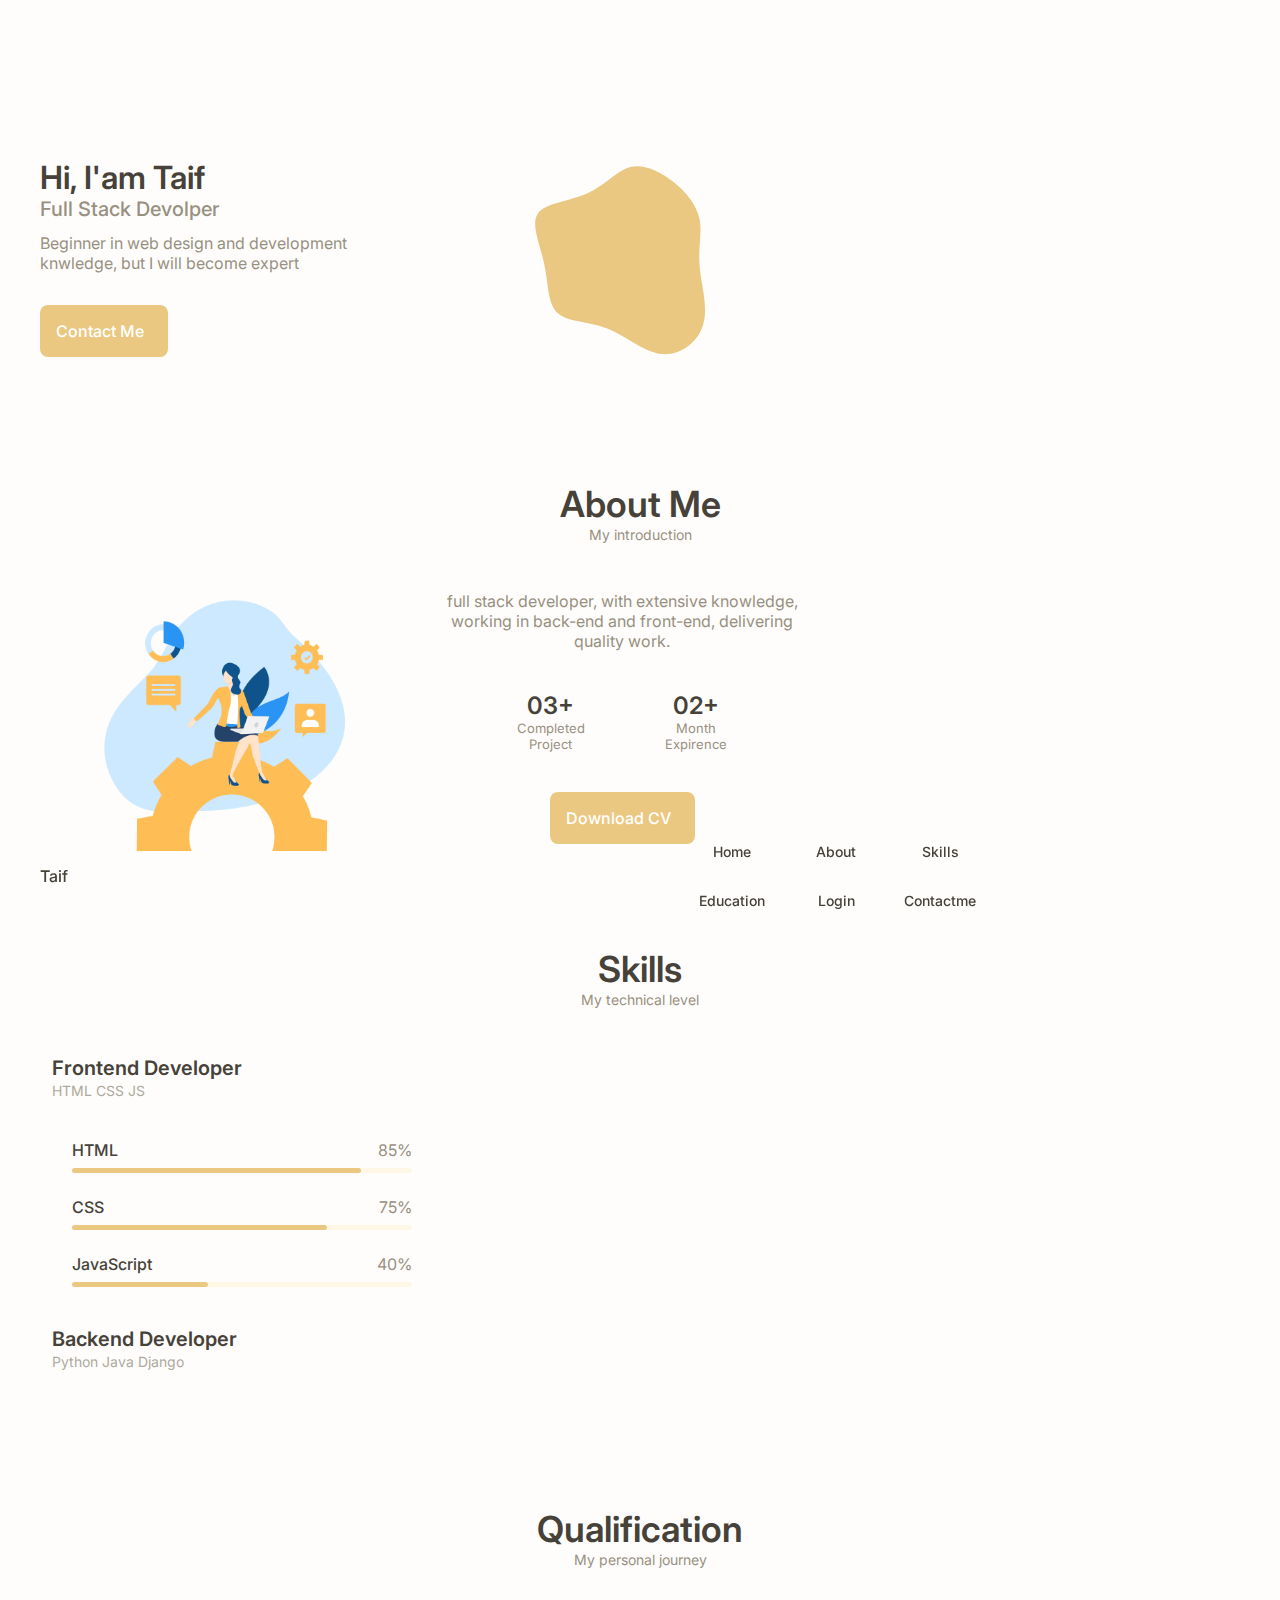
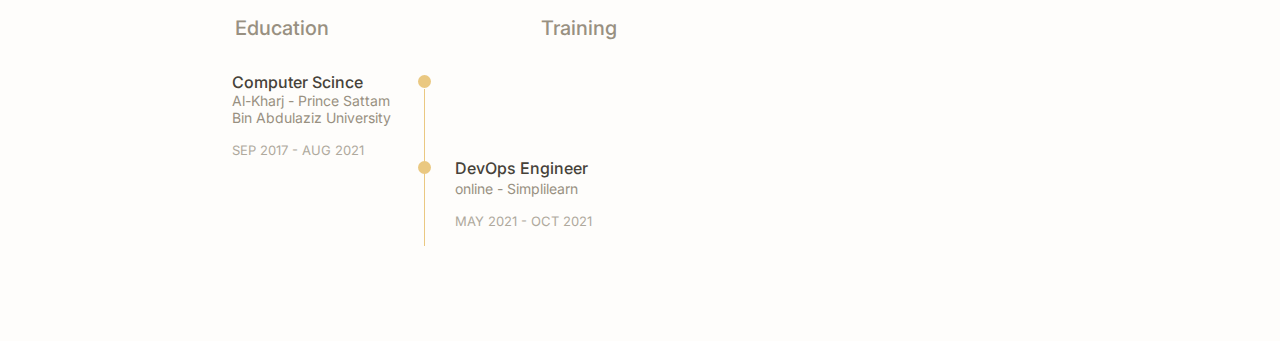
<file: index.html>
<!DOCTYPE html>
<html lang="en">
  <head>
    <meta charset="UTF-8" />
    <meta http-equiv="X-UA-Compatible" content="IE=edge" />
    <meta name="viewport" content="width=device-width, initial-scale=1.0" />
    <link
      rel="stylesheet"
      href="https://unicons.iconscout.com/release/v4.0.0/css/line.css"
    />
    <link rel="stylesheet" href="style.css" />
    <title>Taif Hammad</title>
  </head>
  <body id="index">
    <!--============================= header ================================-->
    <header class="header" id="header">
      <nav class="nav container">
        <a href="" class="nav__logo">Taif</a>
        <div class="nav__menu" id="nav-menu">
          <ul class="nav__list grid">
            <li class="nav__item">
              <a href="#home" class="nav__link">
                <i class="uil uil-estate nav__icon"></i>Home
              </a>
            </li>
            <li class="nav__item">
              <a href="#about" class="nav__link">
                <i class="uil uil-user nav__icon"></i>About
              </a>
            </li>
            <li class="nav__item">
              <a href="#skills" class="nav__link">
                <i class="uil uil-file-info-alt nav__icon"></i>Skills
              </a>
            </li>
            <li class="nav__item">
              <a href="#education" class="nav__link">
                <i class="uil uil-graduation-cap nav__icon"></i>Education
              </a>
            </li>
            <li class="nav__item">
              <a href="register.html" class="nav__link">
                <i class="uil uil-sign-in-alt nav__icon"></i>Login
              </a>
            </li>
            <li class="nav__item">
              <a href="#contact" class="nav__link">
                <i class="uil uil-message nav__icon"></i>Contactme
              </a>
            </li>
          </ul>
          <i class="uil uil-times nav__close" id="nav-close"></i>
        </div>
        <div class="nav__btns">
          <!-- Them change button-->
          <i class="uil uil-moon change-theme" id="theme-button"></i>
          <div class="nav__toggle" id="nav-toggle">
            <i class="uil uil-apps"></i>
          </div>
        </div>
      </nav>
    </header>

    <!--============================= header ================================-->
    <main class="main">
      <section class="home section" id="home">
        <div class="home__container container grid">
          <div class="home__content grid">
            <div class="home__social">
              <a
                href="https://www.linkedin.com/in/taif-hammad/"
                target="_blank"
                class="home__social-icon"
              >
                <i class="uil uil-linkedin-alt"></i>
              </a>
              <a
                href="https://github.com/i-taif"
                target="_blank"
                class="home__social-icon"
              >
                <i class="uil uil-github-alt"></i>
              </a>
            </div>
            <div class="home__img">
              <h1>

              <!--<svg  class="home__blob" viewBox="0 0 200 200" xmlns="http://www.w3.org/2000/svg">
                  <path fill="" d="M14.8,-22.6C27.3,-18.3,51.3,-30.9,52,-30C52.7,-29,30,-14.5,28.7,-0.8C27.4,13,47.4,26,47.2,27.7C47,29.5,26.5,20,15.3,14.5C4.1,9,2,7.5,0.9,6C-0.3,4.5,-0.6,3.1,-8.8,6.8C-17,10.5,-33.1,19.5,-41.6,19.2C-50.1,18.9,-51.1,9.5,-44.2,4C-37.3,-1.5,-22.6,-3,-21,-15.3C-19.4,-27.6,-31,-50.7,-29.7,-61.4C-28.4,-72.2,-14.2,-70.7,-6.5,-59.4C1.1,-48,2.2,-26.9,14.8,-22.6Z" transform="translate(100 100)" />
              </svg>-->
             <svg
                class="home__blob"
                viewBox=" 0 0 200 200"
                xmlns="http://www.w3.org/2000/svg"
              >
                <path
                  fill=""
                  d="M35.9,-57.3C46.4,-49.2,54.6,-38.9,57.1,-27.8C59.5,-16.6,56,-4.5,57.3,10.4C58.5,25.3,64.4,43.1,60.1,57.3C55.9,71.5,41.6,82.1,27.3,80.8C12.9,79.5,-1.3,66.4,-16.7,60.3C-32.1,54.2,-48.5,55.3,-56.4,47.9C-64.3,40.6,-63.6,24.8,-67,8.9C-70.4,-7,-78,-23.1,-72.1,-31.6C-66.2,-40.2,-46.7,-41.3,-32.4,-47.8C-18.2,-54.2,-9.1,-65.9,1.8,-68.8C12.7,-71.6,25.4,-65.5,35.9,-57.3Z"
                  transform="translate(100 100)"
                />
              </svg>

              
            </div>
            <div class="home__data">
              <h1 class="home_title">Hi, I'am Taif</h1>
              <h2 class="home__subtitle">Full Stack Devolper</h2>
              <p class="home__description">Beginner in web design and development knwledge, but I will become expert <i class="uil uil-smile-squint-wink nav__icon">.</i></p>
              <a href="#contact" class="button button--flex">
                Contact Me <i class="uil uil-message button__icon"></i>
              </a>
            </div>
            <div class="home__scroll">
              <a href="#about" class="home__scroll-button button--flex">
                <i class="uil uil-mouse-alt home__scroll-mouse"></i>
                <span class="home__scroll-name">Scroll down</span>
                <i class="uil uil-arrow-to-bottom home__scroll-arrow"></i>
              </a>
            </div>
          </div>
        </div>
      </section>

      <!--============================= ABOUT ================================-->

      <section class="about section" id="about">
        <h2 class="section__title">About Me</h2>
        <span class="section__subtitle">My introduction</span>
        <div class="about__container container grid">
          <img src="images/content-creator.png" alt="" class="about__img" />

          <div class="about__data">
            <p class="about__description">
              full stack developer, with extensive knowledge, working in
              back-end and front-end, delivering quality work.
            </p>
            <div class="about__info">
              <div>
                <span class="about__info-title">03+</span>
                <span class="about__info-name">Completed<br />Project</span>
              </div>
              <div>
                <span class="about__info-title">02+</span>
                <span class="about__info-name">Month<br />Expirence</span>
              </div>
            </div>
            <div class="about__button">
              <a
                download=""
                href="Taif.HammadCV.pdf"
                class="button button--flex"
              >
                Download CV<i class="uil uil-download-alt button__icon"></i>
              </a>
            </div>
          </div>
        </div>
      </section>

      <!--============================= SKILLS ================================-->
      <section class="skills section" id="skills">
        <h2 class="section__title">Skills</h2>
        <span class="section__subtitle">My technical level</span>

        <div class="skills__container container grid"> 
          <div>  

            <!--============================= SKILLS 1 ================================-->
            <div class="skills__content skills__open">
              <div class="skills__header">
                <i class="uil uil-brackets-curly skills__icon"></i>
                <div>
                  <h1 class="skills__title">Frontend Developer</h1>
                  <span class="skills__subtitle"> HTML CSS JS<span>
                </div>
                <i class="uil uil-angle-down skills__arrow"></i>
              </div>
              <div class="skills__list grid">
                <div class="skills__data">
                  <div class="skills__titles">
                    <h3 class="skills__name">HTML</h3>
                    <span class="skills__number">85%</span>
                  </div>
                  <div class="skills__bar">
                    <span class="skills__percentage skills__html"></span>
                  </div>
                </div>

                <div class="skills__data">
                  <div class="skills__titles">
                    <h3 class="skills__name">CSS</h3>
                    <span class="skills__number">75%</span>
                  </div>
                  <div class="skills__bar">
                    <span class="skills__percentage skills__css"></span>
                  </div>
                </div>
                <div class="skills__data">
                  <div class="skills__titles">
                    <h3 class="skills__name">JavaScript</h3>
                    <span class="skills__number">40%</span>
                  </div>
                  <div class="skills__bar">
                    <span class="skills__percentage skills__js"></span>
                  </div>
                </div>
              </div>
            </div>

           <!--============================= SKILLS 2 ================================-->
           <div class="skills__content skills__close">
            <div class="skills__header">
              <i class="uil uil-server-network-alt skills__icon"></i>
              <div>
                <h1 class="skills__title">Backend Developer</h1>
                <span class="skills__subtitle"> Python Java  Django<span>
              </div>
              <i class="uil uil-angle-down skills__arrow"></i>
            </div>
            <div class="skills__list grid">
              <div class="skills__data">
                <div class="skills__titles">
                  <h3 class="skills__name">Python</h3>
                  <span class="skills__number">70%</span>
                </div>
                <div class="skills__bar">
                  <span class="skills__percentage skills__python"></span>
                </div>
              </div>

              <div class="skills__data">
                <div class="skills__titles">
                  <h3 class="skills__name">Java</h3>
                  <span class="skills__number">65%</span>
                </div>
                <div class="skills__bar">
                  <span class="skills__percentage skills__java"></span>
                </div>
              </div>
              <div class="skills__data">
                <div class="skills__titles">
                  <h3 class="skills__name">Django</h3>
                  <span class="skills__number">55%</span>
                </div>
                <div class="skills__bar">
                  <span class="skills__percentage skills__django"></span>
                </div>
              </div>
            </div>
          </div>
          </div>
        </div>
      </section>
      <!--============================= QUALIFICATION ================================-->
      <section class="qualifiction section">
        <h2 class="section__title">Qualification</h2>
        <span class="section__subtitle">My personal journey</span>

        <div class="qulification__containar container">
          <div class="qualification__tabs">
            <div class="qualification__button button--flex qualification__active" data-target="#education">
              <i class="uil uil-graduation-cap qualification__icon"></i>
              Education
            </div>
            <div class="qualification__button button--flex" data-target="#training">
              <i class="uil uil-briefcase qualification__icon"></i>
              Training
            </div>
          </div>

          <div class="qualification__sections">
      <!--============================= QUALIFICATION content 1 ================================-->
           <div class="qualification__content qualification__active" data-content id="education">
                <!--============================= QUALIFICATION 1 ================================-->
                <div class="qualification__data">
                  <div>
                    <h3 class="qualification__title">Computer Scince</h3>
                    <span class="qualification__subtitle">Al-Kharj - Prince Sattam Bin Abdulaziz University</span>
                    <div class="qualification__calendar">
                      <i class="uil uil-calendar-alt "></i>
                      SEP 2017 - AUG 2021
                    </div>
                  </div>
                  <div>
                    <span class="qualification__rounder"></span>
                    <span class="qualification__line"></span>
                  </div>
                </div>
                <!--============================= QUALIFICATION 2 ================================-->
                <div class="qualification__data">
                  <div></div>
                  <div>
                    <span class="qualification__rounder"></span>
                    <span class="qualification__line"></span>
                  </div>

                  <div>
                    <h3 class="qualification__title">DevOps Engineer</h3>
                    <span class="qualification__subtitle">online - Simplilearn</span>
                    <div class="qualification__calendar">
                      <i class="uil uil-calendar-alt "></i>
                      MAY 2021 - OCT 2021
                    </div>
                  </div>
                </div>


            </div>
            <!--============================= QUALIFICATION content 2 ================================-->
            <div class="qualification__content" data-content id="training">
              <!--============================= QUALIFICATION 1 ================================-->
              <div class="qualification__data">
                <div>
                  <h3 class="qualification__title"> Full Stack Develpoer</h3>
                  <span class="qualification__subtitle">Riyadh - Tuwaiq Academy</span>
                  <div class="qualification__calendar">
                    <i class="uil uil-calendar-alt "></i>
                    APR 2022 - present
                  </div>
                </div>
                <div>
                  <span class="qualification__rounder"></span>
                  <span class="qualification__line"></span>
                </div>
              </div>
            </div>
          </div>
        </div>
      </section>


    </main>
    <script src="main.js"></script>
  </body>
</html>
</file>
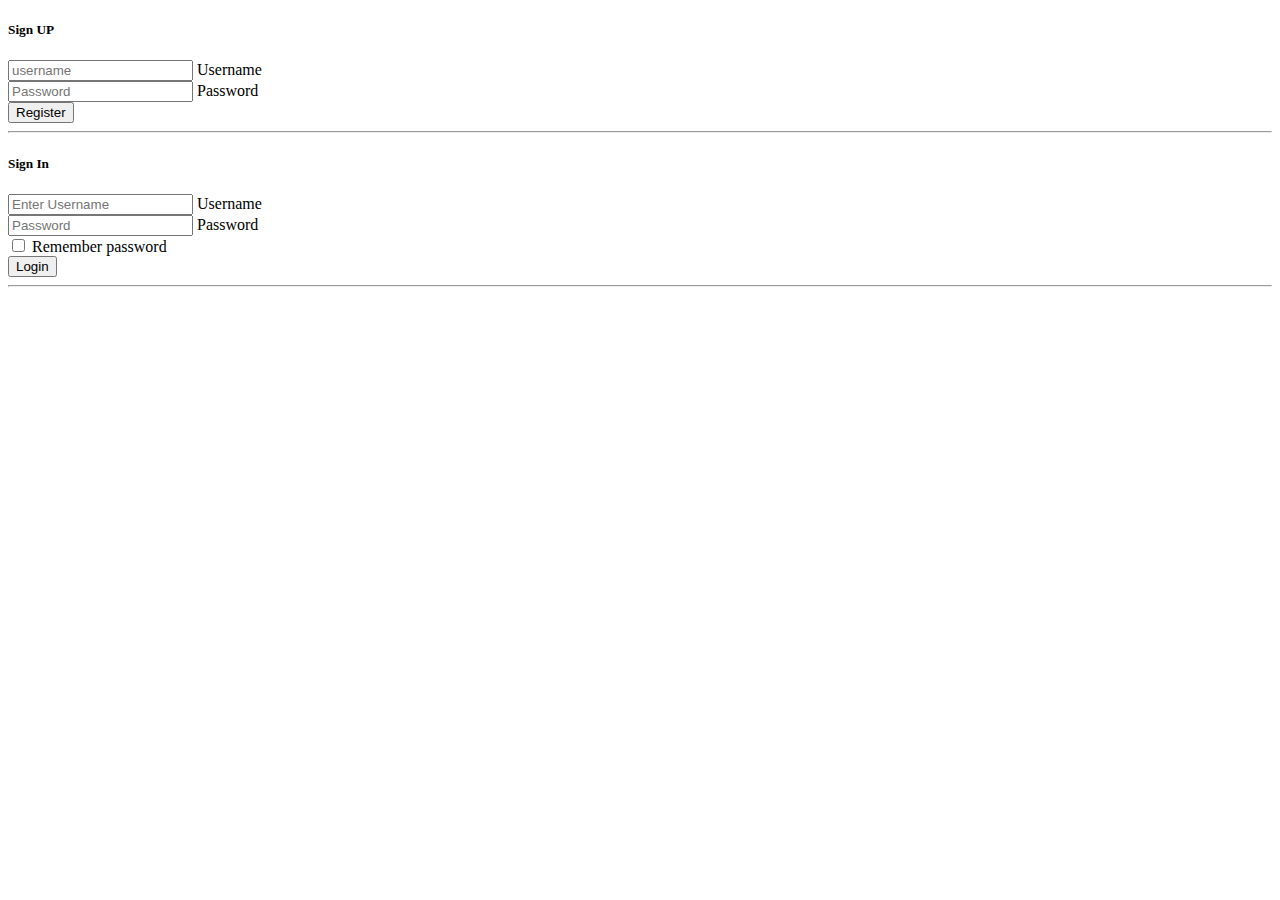
<file: register.html>
<!doctype html>
<html lang="en">
  <head>
    <meta charset="utf-8">
    <meta name="viewport" content="width=device-width, initial-scale=1">
    <title> Taif</title>
    <link href="https://cdn.jsdelivr.net/npm/bootstrap@5.2.0-beta1/dist/css/bootstrap.min.css" rel="stylesheet" integrity="sha384-0evHe/X+R7YkIZDRvuzKMRqM+OrBnVFBL6DOitfPri4tjfHxaWutUpFmBp4vmVor" crossorigin="anonymous">
  </head>
  <body>
     
    <div class="container  SingIn">
        <div class="row">
          <div class="col-sm-9 col-md-7 col-lg-5 mx-auto">
            <div class="card border-0 shadow rounded-3 my-5">
              <div class="card-body p-4 p-sm-5">
                <h5 class="card-title text-center mb-5 fw-light fs-5">Sign UP</h5>
                <form id="register-form">
                    <div class="form-floating mb-3">
                        <input type="text" class="form-control" id="name " placeholder="username">
                        <label for="name">Username</label>
                      </div>
                  <!--<div class="form-floating mb-3">
                    <input type="email" class="form-control" id="name " placeholder="name@example.com">
                    <label for="name">Email address</label>
                  </div>-->
                  <div class="form-floating mb-3">
                    <input type="password" class="form-control" id="pw" placeholder="Password">
                    <label for="pw">Password</label>
                  </div>
                  <div class="d-grid">
                    <input id="rgstr_btn" type="submit" value="Register" onclick="store()">
                    <!--<button class="btn btn-secondary btn-login text-uppercase fw-bold" type="submit" id="signup-button" onclick="store()">Sign
                      up</button>-->
                  </div>
                  <hr class="my-4">
                </form>
              </div>
            </div>
          </div>
        </div>
      </div>

      <div class="container">
        <div class="row">
          <div class="col-sm-9 col-md-7 col-lg-5 mx-auto">
            <div class="card border-0 shadow rounded-3 my-5">
              <div class="card-body p-4 p-sm-5">
                <h5 class="card-title text-center mb-5 fw-light fs-5">Sign In</h5>
                <form id="login-form">
                  <div class="form-floating mb-3">
                    <input type="text" class="form-control" id="username " placeholder="Enter Username">
                    <label for="username">Username</label>
                  </div>
                  <div class="form-floating mb-3">
                    <input type="password" class="form-control" id="userPw" placeholder="Password">
                    <label for="userPw">Password</label>
                  </div>
    
                  <div class="form-check mb-3">
                    <input class="form-check-input" type="checkbox" value="" id="rememberMe">
                    <label class="form-check-label" for="rememberMe">
                      Remember password
                    </label>
                  </div>
                  <div class="d-grid">
                      <input id= "login_btn" type="submit" value="Login" onclick="check()">
                     <!-- <button class="btn btn-secondary btn-login text-uppercase fw-bold" type="submit" id="new-signup" nclick="check()">Sign
                        UP</button>-->
                  </div>
                  <hr class="my-4">
                </form>
              </div>
            </div>
          </div>
        </div>
      </div>
    <script src="https://cdn.jsdelivr.net/npm/bootstrap@5.2.0-beta1/dist/js/bootstrap.bundle.min.js" integrity="sha384-pprn3073KE6tl6bjs2QrFaJGz5/SUsLqktiwsUTF55Jfv3qYSDhgCecCxMW52nD2" crossorigin="anonymous"></script>
    <script src="main.js"></script>
  </body>
</html>
</file>
<file: style.css>
/* ============================ Google Fonts =================================*/
@import url("https://fonts.googleapis.com/css2?family=Inter:wght@300;400;500&display=swap");

/* ============================ varibles CSS =================================*/
:root {
  /* */
  --header-height: 3rem;
  /* ========== color =========== */
  --fav-color: 41;

  --first-color: hsl(var(--fav-color), 71%, 71%);
  --first-color-second: hsl(var(--fav-color), 71%, 71%);
  --first-color-alt: hsl(var(--fav-color), 59%, 55%);
  --first-color-lighter: hsl(var(--fav-color), 94%, 95%);
  --title-color: hsl(var(--fav-color), 10%, 25%);
  --text-color: hsl(var(--fav-color), 10%, 55%);
  --text-color-light: hsl(var(--fav-color), 10%, 65%);
  --input-color: hsl(var(--fav-color), 72, 99%);
  --body-color: hsl(var(--fav-color), 62%, 99%);
  --container-color: #fff;

  /* ========== font =========== */
  --body-font: "Inter", sans-serif;

  --big-font-size: 2rem;
  --h1-font-size: 1.5rem;
  --h2-font-size: 1.25rem;
  --h3-font-size: 1.125rem;
  --normal-font-size: 0.938rem;
  --small-font-size: 0.813rem;
  --smaller-font-size: 0.75;

  /* ========== font weight =========== */
  --font-medium: 500;
  --font-semi-bold: 600;

  /* ========== margenes bottom =========== */
  --mb-0-25: 0.25rem;
  --mb-0-5: 0.5rem;
  --mb-0-75: 0.75rem;
  --mb-1: 1rem;
  --mb-1-5: 1.5rem;
  --mb-2: 2rem;
  --mb-2-5: 2.5rem;
  --mb-3: 3rem;

  /* ========== z index =========== */
  --z-tooltip: 10;
  --z-fixed: 100;
  --z-model: 100;
}
/* font size gor large devices */
@media screen and (min-width: 968px) {
  :root {
    --big-font-size: 3rem;
    --h1-font-size: 2.25rem;
    --h2-font-size: 1.5rem;
    --h3-font-size: 1.25rem;
    --normal-font-size: 1rem;
    --small-font-size: 0.875rem;
    --smaller-font-size: 0.813rem;
  }
}

@media screen and (max-width: 767px) {
  .nav__menu {
    position: fixed;
    bottom: -100%;
    left: 0;
    width: 100%;
    background-color: var(--body-color);
    padding: 2rem 1.5rem 4rem;
    box-shadow: 0 -1px 4px rgba(0, 0, 0, 0.15);
    border-radius: 1.5rem 1.5rem 0 0;
    transition: 0.3s;
  }
}
/* small device */
@media screen and (max-width: 350px) {
  .container{
    margin-left: var(--mb-1);
    margin-right: var(--mb-1);
  }

  .nav__menu{
    padding: 2rem .25rem 4rem;
  }
  .nav__list{
    column-gap: 0;
  }

  .home__content{
    grid-template-columns: .25fr 3fr ;
  }
  .home__blob{
    width: 18px;
  }

  .skills__title{
    font-size: var(--normal-font-size);
  }

  .qualification__data{
    gap: .5rem;
  }
}


/* medium device*/
@media screen and (min-width: 568px) {
  .home__content{
    grid-template-columns: max-content 1fr 1fr;
  }
  .home__data{
      grid-template-columns: repeat(2, 1fr)
  }
  .home__img{
    order: 1;
    justify-self: center;
  }
  .about__container,
  .skills__container{
    grid-template-columns: repeat(2, 1fr);
  }
    
  .qualification__sections{
    display: grid;
    grid-template-columns: .6fr;
    justify-content: center;
    }
}

@media screen and (min-width: 768px){
  .container{
    margin-left: auto;
    margin-right: auto ;
  }
  body{
    margin: 0;
  }

  .section{
    padding: 6rem 0 2rem;
  }
  .section__subtitle{
    margin-bottom: 4rem;
  }
  .header{
   
   top: -10;
  }
  .header,
  .main{
    padding: 0 1rem;
  }
  .nav{
    height: calc(var(--header-height)+ 1.5rem);
    column-gap: 1rem;
  }
  .nav__icon,
  .nav__close,
  .nav__toggle{
    display: none;
  }
  .nav__list{
    display: flex;
    column-gap: 2rem;
  }
  .nav__menu{
    margin-left: auto;
  }
  .change-theme{
    margin: 0;
  }
  .home__content{
    padding-top: 5.5rem;
    column-gap: 2rem;
  }
  .home__blob{
    width: 270px;
  }
  .home__scroll{
    display: block;
  }
  .home__scroll-button{
    margin-left: 3rem;
  }
  .about__container{
    column-gap: 5rem;
  }
  .about__img{
    width: 350px;
  }
  .about__description{
    text-align: initial;
  }
  .about__info{
    justify-content: space-between;
  }
  .about__button{
    justify-content: initial;
  }
  .qualification__tabs{
    justify-content: center;
  }
  .qualification__button{
    margin: 0 var(--mb-1);
  }
  .qualification__sections{
    grid-template-columns: .5fr;
  }

} 

/*@media screen and (min-width: 1024px ){
 
  .header,
  .main{
    padding: 0;
  }
  .home__blob{
    width: 320px;
  }
  .home__social{
    transform: translateX(-6rem);
  }

}
@media (min-width: 1025px) {
  .h-custom {
  height: 100vh !important;
  }
  }*/
/* ============================ Varibles Dark theme =================================*/
body.dark-theme{
  
  --first-color-second: hsl(var(--fav-color), 32%, 10%);
  --title-color: hsl(var(--fav-color), 10%, 105%);
  --text-color: hsl(var(--fav-color), 10%, 85%);
  --input-color: hsl(var(--fav-color), 31, 18%);
  --body-color: hsl(var(--fav-color), 30%, 12%);
  --container-color: hsl(var(--fav-color),29%,16%);
}
/* ============================ Button Dark/Light =================================*/
.nav__btns{
  display: flex;
  align-items: center;
}

.change-theme{
  font-size: 1.25rem;
  color: var(--title-color);
  margin-right: var(--mb-1);
  cursor: pointer;
}

.change-theme:hover{
  color: var(--first-color);
}

/* ============================ BASE =================================*/
* {
  box-sizing: border-box;
  padding: 0;
  margin: 0;
}

html {
  scroll-behavior: smooth;
}

body {
  margin: 0 0 var(--header-height) 0;
  font-family: var(--body-font);
  font-size: var(--normal-font-size);
  background-color: var(--body-color);
  color: var(--text-color);
}

h1,
h2,
h3,
h4 {
  color: var(--title-color);
  font-weight: var(--font-semi-bold);
}

ul {
  list-style: none;
}

a {
  text-decoration: none;
}

img {
  max-width: 100%;
  height: auto;
}

/* ============================ CSS classes =================================*/
.section {
  padding: 2rem 0 4rem;
}

.section__title {
  font-size: var(--h1-font-size);
}

.section__subtitle {
  display: block;
  font-size: var(--small-font-size);
  margin-bottom: var(--mb-3);
}
.section__title,
.section__subtitle {
  text-align: center;
}

/* ============================ LAYOUT =================================*/
.container {
  max-width: 768px;
  margin-left: var(--mb-1-5);
  margin-right: var(--mb-1-5);
}

.grid {
  display: grid;
  gap: 1.5rem;
}

/* ============================ HEADER =================================*/
.header {
  width: 100%;
  position: fixed;
  bottom: 0;
  left: 0;
  z-index: var(--z-fixed);
  background-color: var(--body-color);
}

/* ============================ NAV =================================*/
.nav {
  max-width: 968px;
  height: var(--header-height);
  display: flex;
  justify-content: space-between;
  align-items: center;
}

.nav__logo,
.nav__toggle {
  color: var(--title-color);
  font-weight: var(--font-medium);
}

.nav__logo:hover,
.nav__toggle:hover {
  color: var(--first-color);
}

.nav__toggle {
  font-size: 1.1rem;
  cursor: pointer;
}

.nav__list {
  grid-template-columns: repeat(3, 1fr);
  gap: 2rem;
}

.nav__link {
  display: flex;
  flex-direction: column;
  align-items: center;
  font-size: var(--small-font-size);
  color: var(--title-color);
  font-weight: var(--font-medium);
}

.nav__link:hover,
.nav__close:hover {
  color: var(--first-color);
}

.nav__icon {
  font-size: 1.2rem;
}

.nav__close {
  position: absolute;
  right: 1.3rem;
  bottom: 0.5rem;
  font-size: 1.5rem;
  cursor: pointer;
}

.nav__close:hover {
  color: var(--first-color-alt);
}

.show-menu {
  bottom: 0;
}

/* ============================ HOME =================================*/
.home__content {
  grid-template-columns: 0.5r 3fr;
  padding-top: 3.5rem;
  align-items: center;
}

.home__social {
  display: grid;
  grid-template-columns: max-content;
  row-gap: 1rem;
}

.home__social-icon {
  font-size: 1rem;
  color: var(--first-color);
}

.home__social-icon:hover {
  color: var(--first-color-alt);
}

.home__blob {
  width: 250px;
  fill: var(--first-color);
}

.home__blob-img {
  width: 170px;
}

.home__data {
  grid-column: 1/3;
}

.home__title {
  font-size: var(--big-font-size);
}

.home__subtitle {
  font-size: var(--h3-font-size);
  color: var(--text-color);
  font-weight: var(--font-medium);
  margin-bottom: var(--mb-0-75);
}

.home__description {
  margin-bottom: var(--mb-2);
}

.home__scroll {
  display: none;
}
.home__scroll-button {
  color: var(--first-color);
  transition: 0.3s;
}

.home__scroll-button:hover {
  transform: translateY(0.25rem);
}
.home__scroll-mouse {
  font-size: 2rem;
}

.home__scroll-name {
  font-size: var(--small-font-size);
  color: var(--title-color);
  font-weight: var(--font-medium);
  margin-right: var(--mb-0-25);
}

.home__scroll-arrow {
  font-size: 1.25rem;
}

.button {
  display: inline-block;
  background-color: var(--first-color);
  color: #fff;
  padding: 1rem;
  border-radius: 0.5rem;
  font-weight: var(--font-medium);
}

.button :hover {
  background-color: var(--first-color-alt);
}

.button__icon {
  font-size: 1.25rem;
  margin-left: var(--mb-0-5);
  transition: 0.3s;
}

.button--flex {
  display: inline-flex;
  align-items: center;
}

/* ============================ ABOUT =================================*/
.about__img {
  width: 260px;
  border-radius: 0.5rem;
  justify-self: center;
  align-self: center;
}

.about__description {
  text-align: center;
  margin-bottom: var(--mb-2-5);
}

.about__info {
  display: flex;
  justify-content: space-evenly;
  margin-bottom: var(--mb-2-5);
}

.about__info-title {
  font-size: var(--h2-font-size);
  font-weight: var(--font-semi-bold);
  color: var(--title-color);
}
.about__info-name {
  font-size: var(--smaller-font-size);
}

.about__info-title,
.about__info-name {
  display: block;
  text-align: center;
}

.about__button {
  display: flex;
  justify-content: center;
}

/* ============================ SKILLS =================================*/
.skills__container {
  row-gap: 0;
}

.skills__header {
  display: flex;
  align-items: center;
  margin-bottom: var(--mb-2-5);
  cursor: pointer;
}

.skills__icon,
.skills__arrow {
  font-size: 2rem;
  color: var(--first-color);
}

.skills__icon {
  margin-right: var(--mb-0-75);
}

.skills__title {
  font-size: var(--h3-font-size);
}

.skills__subtitle {
  font-size: var(--small-font-size);
  color: var(--text-color-light);
}

.skills__arrow {
  margin-left: auto;
  transition: 0.4s;
}

.skills__list{
  row-gap: 1.5rem;
  padding-left: 2rem;
}

.skills__titles {
  display: flex;
  justify-content: space-between;
  margin-bottom: var(--mb-0-5);
}

.skills__name {
  font-size: var(--normal-font-size);
  font-weight: var(--font-medium);
}

.skills__bar,
.skills__percentage {
  height: 5px;
  border-radius: 0.25rem;
}

.skills__bar {
  background-color: var(--first-color-lighter);
}

.skills__percentage{
  display: block;
  background-color: var(--first-color);
}

.skills__html{
  width: 85%;
}

.skills__css{
  width: 75%;
}

.skills__js{
  width: 40%;
}

.skills__python{
  width: 70%;
}

.skills__java{
  width: 65%;
}

.skills__django{
  width: 55%;
}

.skills__close .skills__list{
  height: 0;
  overflow: hidden;
}

.skills__open .skills__list{
  height: max-content;
  margin-bottom: var(--mb-2-5);
}

.skills__open .skills__arrow{
  transform: rotate(-180deg);
}

/* ============================ Qualification =================================*/
.qualification__tabs{
  display: flex;
  justify-content: space-evenly;
  margin-bottom: var(--mb-2);
}

.qualification__button{
  font-size: var(--h3-font-size);
  font-weight: var(--font-medium);
  cursor: pointer;
}

.qualification__button:hover{
  color: var(--first-color);
}

.qualification__icon{
  font-size: 1.8rem;
  margin-right: var(--mb-0-25);
}

.qualification__data{
  display: grid;
  grid-template-columns: 1fr max-content 1fr;
  column-gap: 1.5rem;
}

.qualification__title{
  font-size: var(--normal-font-size);
  font-weight: var(--font-medium);
}

.qualification__subtitle{
  display: inline-block;
  font-size: var(--small-font-size);
  margin-bottom: var(--mb-1);
}

.qualification__calendar{
  font-size: var(--smaller-font-size);
  color: var(--text-color-light);
}

.qualification__rounder{
  display: inline-block;
  width: 13px;
  height: 13px;
  background-color: var(--first-color);
  border-radius: 50%;
}

.qualification__line{
  display: block;
  width: 1px;
  height: 100%;
  background-color: var(--first-color);
  transform: translate(6px,-3px);
}

.qualifiction [data-content]{
  display: none;
}

.qualification__active[data-content]{
  display: block;
}
</file>
